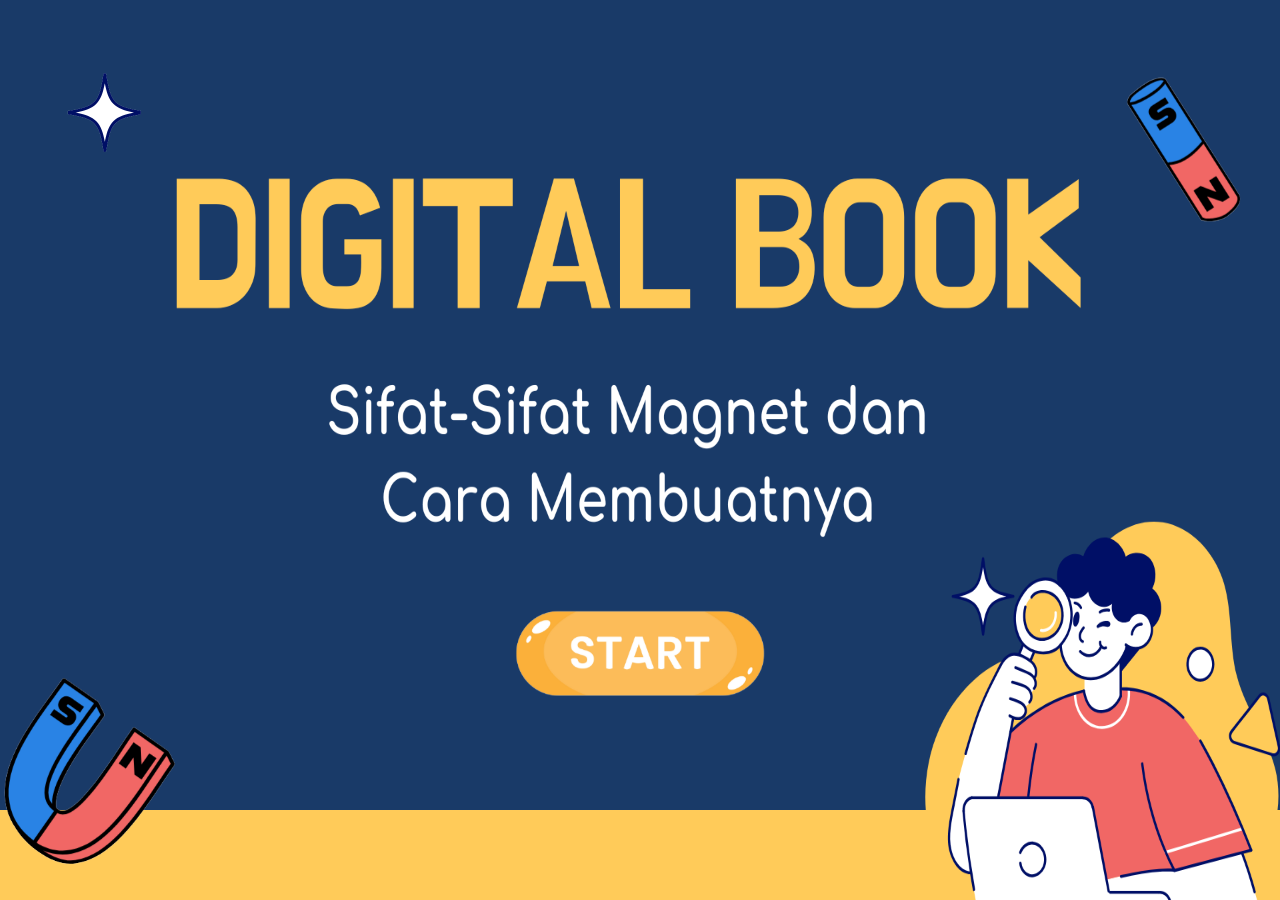
<file: index.html>
<!DOCTYPE html>
<html lang="id">
<head>
    <meta charset="UTF-8">
    <meta name="viewport" content="width=device-width, initial-scale=1.0">
    <title>Digital Book</title>
    <style>
        body {
            margin: 0;
            display: flex;
            justify-content: center;
            align-items: center;
            height: 100vh;
            font-family: Arial, sans-serif;
            background: url('img/bg-landing.png') no-repeat center center fixed;
            background-size: 100% 100%;
            background-position: center;
            overflow: hidden; 
        }

        .container {
            position: absolute;
            bottom: 200px;
            left: 50%;
            transform: translateX(-50%);
            text-align: center;
        }

        .button-img {
            width: 250px;
            cursor: pointer;
            transition: transform 0.3s ease, opacity 0.3s ease;
        }

        .button-img:hover {
            transform: scale(1.1);
            opacity: 0.9;
        }

        .button-img:active {
            transform: scale(0.95);
            opacity: 0.6;
        }

        /* Animasi */
        @keyframes float {
            0% { transform: translateY(0px); }
            50% { transform: translateY(-25px); }
            100% { transform: translateY(0px); }
        }


        .ornament {
            position: absolute;
            transition: transform 0.3s ease-in-out;
            will-change: transform;
            animation: float 3s ease-in-out infinite;
        }

        .ornament:hover {
            animation-play-state: paused; 
            transform: translateY(-5px) rotate(15deg);
        }


        .ornament1 { 
            width: 80px; 
            top: 8%; left: 5%; 
            animation: float 3s ease-in-out infinite;
            animation-delay: 0s; 
        }

        .ornament2 { 
            width: 200px; 
            top: 75%; right: 85%; 
            animation: float 3s ease-in-out infinite;
            animation-delay: 1s; 
        }

        .ornament3 { 
            width: 150px; 
            bottom: 75%; left: 87%; 
            animation: float 3s ease-in-out infinite;
            animation-delay: 2s; 
        }
    </style>
</head>
<body>


<img src="img/star.png" class="ornament ornament1">
<img src="img/magnet.png" class="ornament ornament2">
<img src="img/magnet1.png" class="ornament ornament3">

<div class="container">
    <img src="img/btn-start.png" alt="Start" class="button-img" onclick="start()">
</div>

<script>
    function start() {
    window.location.href = "menu.html"; 
}
</script>

</body>
</html>
</file>
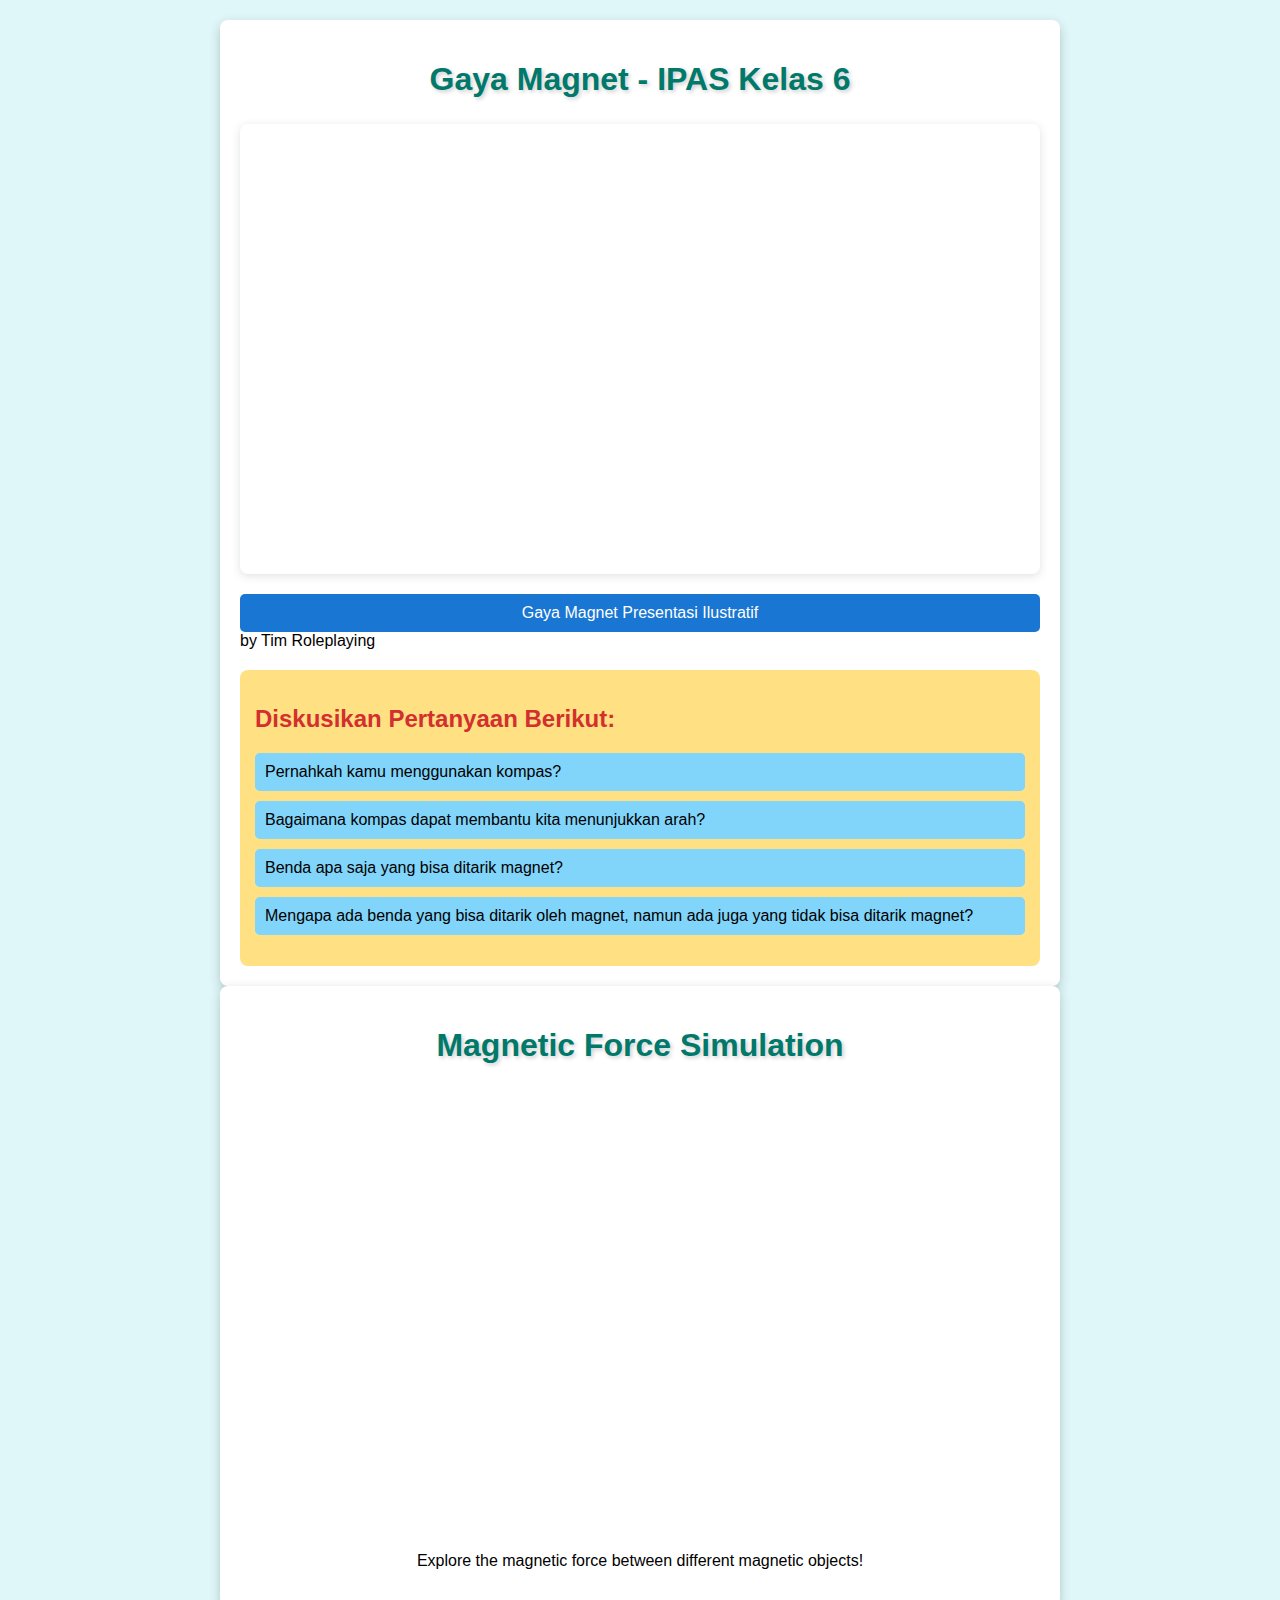
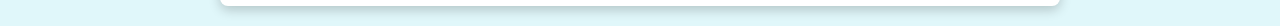
<file: kemagnetan.html>
<!DOCTYPE html>
<html lang="en">
<head>
    <meta charset="UTF-8">
    <meta name="viewport" content="width=device-width, initial-scale=1.0">
    <link rel="stylesheet" href="style.css">
    <title>Gaya Magnet - IPAS Kelas 6</title>

</head>
<body>
    <div class="content">
        <h1>Gaya Magnet - IPAS Kelas 6</h1>
        <div style="position: relative; width: 100%; height: 0; padding-top: 56.2500%; padding-bottom: 0; box-shadow: 0 2px 8px 0 rgba(63,69,81,0.16); margin-top: 1.6em; margin-bottom: 0.9em; overflow: hidden; border-radius: 8px; will-change: transform;">
            <iframe loading="lazy" style="position: absolute; width: 100%; height: 100%; top: 0; left: 0; border: none; padding: 0; margin: 0;"
                src="https://www.canva.com/design/DAGhPNl9xac/gdxYqFdatRxN2XPv_FgJrA/view?embed" allowfullscreen="allowfullscreen" allow="fullscreen">
            </iframe>
        </div>
        <a href="https://www.canva.com/design/DAGhPNl9xac/gdxYqFdatRxN2XPv_FgJrA/view?utm_content=DAGhPNl9xac&utm_campaign=designshare&utm_medium=embeds&utm_source=link" target="_blank" rel="noopener">Gaya Magnet Presentasi Ilustratif</a> by Tim Roleplaying

        <div class="questions">
            <h2>Diskusikan Pertanyaan Berikut:</h2>
            <ul>
                <li>Pernahkah kamu menggunakan kompas?</li>
                <li>Bagaimana kompas dapat membantu kita menunjukkan arah?</li>
                <li>Benda apa saja yang bisa ditarik magnet?</li>
                <li>Mengapa ada benda yang bisa ditarik oleh magnet, namun ada juga yang tidak bisa ditarik magnet?</li>
            </ul>
        </div>
    </div>

    <div class="content">
      <h1>Magnetic Force Simulation</h1>
      <div class="iframe-container">
          <iframe loading="lazy" 
              src="https://javalab.org/en/magnetic_force_en/" 
              allowfullscreen="allowfullscreen" 
              allow="fullscreen">
          </iframe>
      </div>
      <p style="text-align: center;">
          Explore the magnetic force between different magnetic objects!
      </p>
    </div>
</body>
</html>
</file>
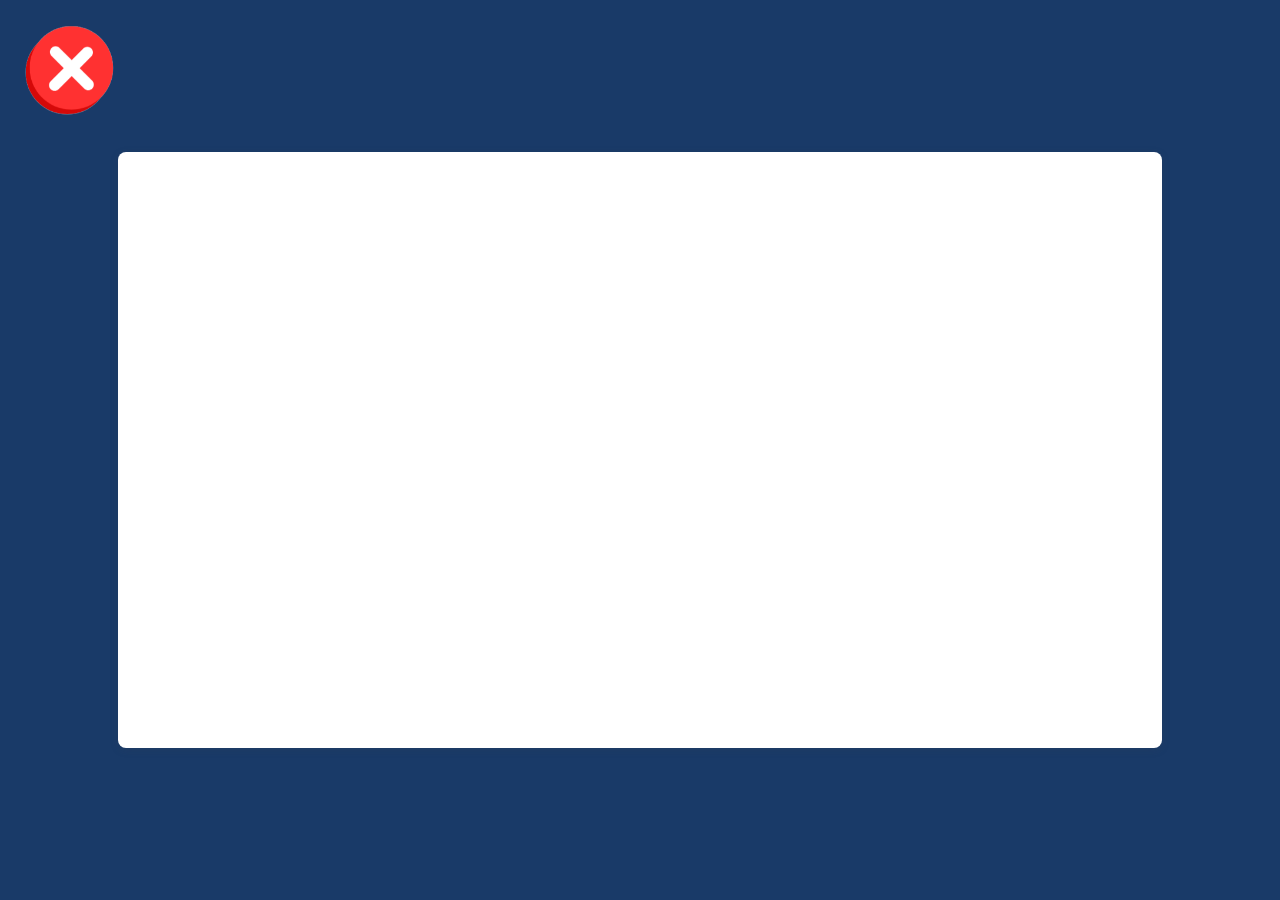
<file: materi.html>
<!DOCTYPE html>
<html lang="id">
<head>
    <meta charset="UTF-8">
    <meta name="viewport" content="width=device-width, initial-scale=1.0">
    <title>Materi</title>
    <style>
        body {
            margin: 0;
            padding: 0;
            background-color: #193a68; /* Ganti dengan warna biru yang sama */
            display: flex;
            justify-content: center;
            align-items: center;
            height: 100vh;
            position: relative;
        }

        .container {
            width: 80%; /* Ukuran lebih kecil */
            max-width: 1400px; /* Batas maksimal */
            position: relative;
            box-shadow: 0 2px 8px rgba(63, 69, 81, 0.16);
            border-radius: 8px;
            overflow: hidden;
            background: white; /* Latar belakang putih untuk kontras */
            padding: 10px;
        }

        

        .close-btn {
            position: absolute;
            top: 20px;
            left: 20px;
            width: 100px;
            cursor: pointer;
            transition: transform 0.2s ease-in-out;
        }

        .close-btn:hover {
            transform: scale(1.1);
            opacity: 0.9;
        }

        .embed-container {
            position: relative;
            width: 100%;
            padding-top: 56.25%;
            border-radius: 8px;
            overflow: hidden;
        }

        .embed-container iframe {
            position: absolute;
            width: 100%;
            height: 100%;
            top: 0;
            left: 0;
            border: none;
        }
    </style>
</head>
<body>

<!-- Tombol Close -->
<a href="menu.html">
    <img src="img/btn-close.png" alt="Close" class="close-btn">
</a>

<!-- Kontainer Embed -->
<div class="container">
    <div class="embed-container">
        <iframe loading="lazy"
            src="https://www.canva.com/design/DAGhvLQaOEk/iwMvzze5v52iE-Z3rlxJNQ/view?embed"
            allowfullscreen="allowfullscreen">
        </iframe>
    </div>
</div>

</body>
</html>
</file>
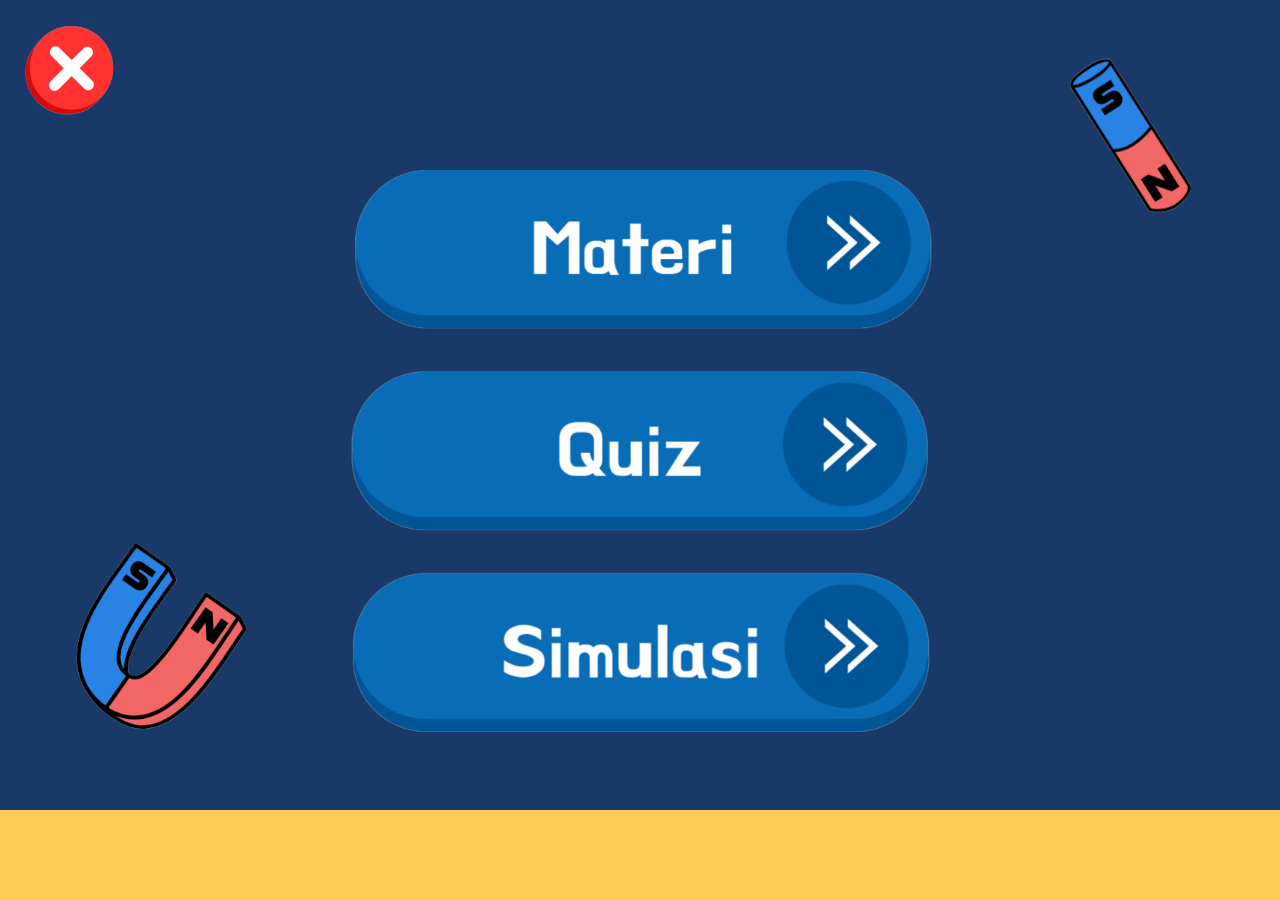
<file: menu.html>
<!DOCTYPE html>
<html lang="id">
<head>
    <meta charset="UTF-8">
    <meta name="viewport" content="width=device-width, initial-scale=1.0">
    <title>Menu</title>
    <style>
        body {
            margin: 0;
            display: flex;
            justify-content: center;
            align-items: center;
            height: 100vh;
            font-family: Arial, sans-serif;
            background: url('img/bg-menu.png') no-repeat center center fixed;
            background-size: 100% 100%;
            background-position: center;
            overflow: hidden;
        }

        /* Tombol silang */
        .close-btn {
            position: absolute;
            top: 20px;
            left: 20px;
            width: 100px;
            cursor: pointer;
            transition: transform 0.2s ease-in-out;
        }

        .close-btn:hover {
            transform: scale(1.1);
            opacity: 0.;
        }

        /* Container menu */
        .menu-container {
            display: flex;
            flex-direction: column;
            align-items: center;
            gap: 20px;
        }

        .menu-item {
            width: 600px;
            cursor: pointer;
            transition: transform 0.3s ease-in-out;
        }

        .menu-item:hover {
            transform: scale(1.1);
            opacity: 0.8;

        }

        /* Ornamen melayang */
        @keyframes float {
            0% { transform: translateY(0px); }
            50% { transform: translateY(-25px); }
            100% { transform: translateY(0px); }
        }

        .ornament {
            position: absolute;
            animation: float 3s ease-in-out infinite;
        }

        .ornament1 {
            width: 200px;
            top: 60%;
            left: 5%;
            animation-delay: 0s;
        }

        .ornament2 {
            width: 160px;
            bottom: 76%;
            right: 5%;
            animation-delay: 1.5s;
        }
    </style>
</head>
<body>

    <!-- Tombol silang -->
    <img src="img/btn-close.png" class="close-btn" onclick="goBack()">

    <!-- Ornamen -->
    <img src="img/magnet.png" class="ornament ornament1">
    <img src="img/magnet1.png" class="ornament ornament2">

    <!-- Menu -->
    <div class="menu-container">
        <img src="img/btn-materi.png" class="menu-item" onclick="openPage('materi.html')">
        <img src="img/btn-quiz.png" class="menu-item" onclick="openPage('quiz.html')">
        <img src="img/btn-simulasi.png" class="menu-item" onclick="openPage('simulasi.html')">
    </div>

    <script>
        function goBack() {
            window.location.href = "index.html";
        }

        function openPage(page) {
            window.location.href = page;
        }
    </script>

</body>
</html>
</file>
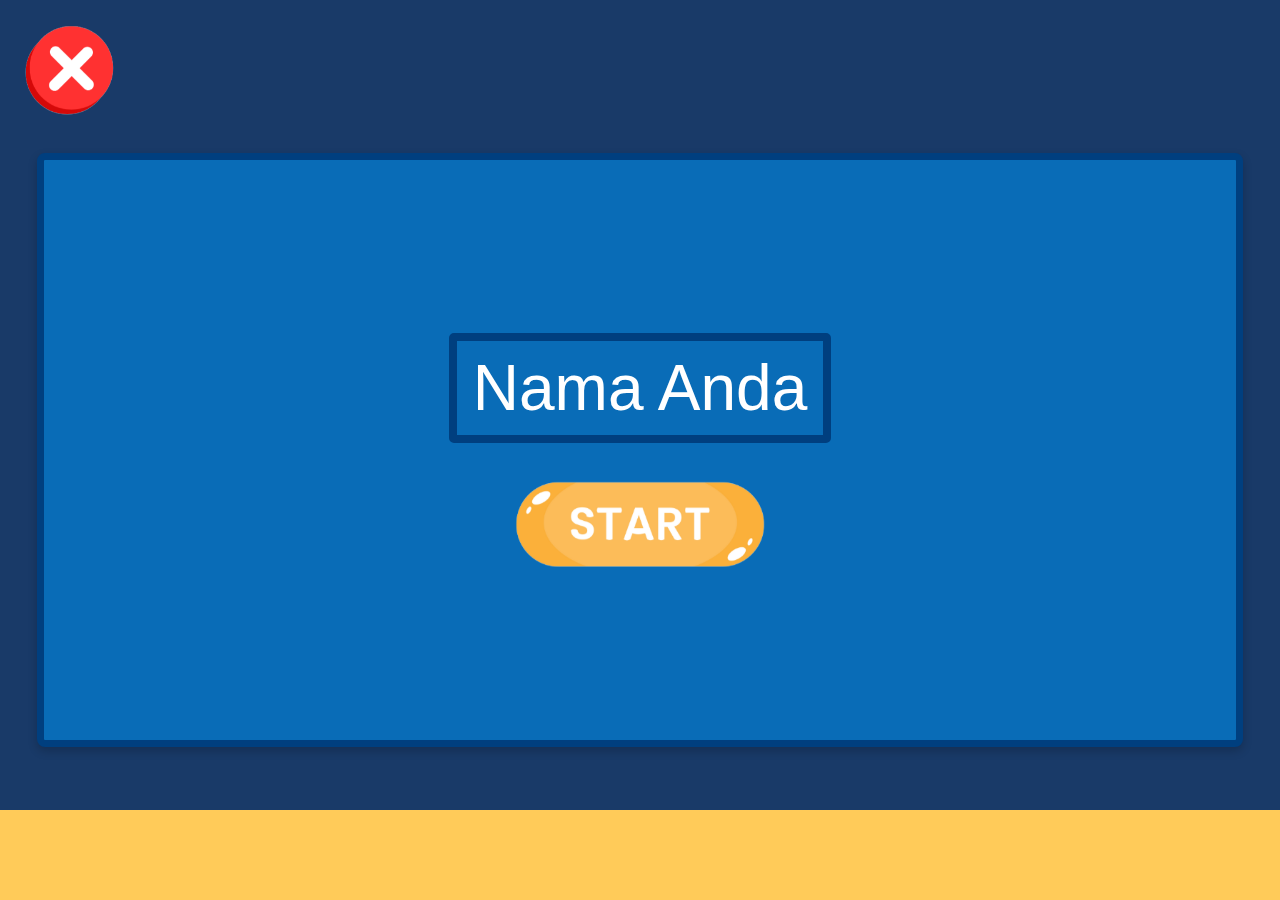
<file: quiz.html>
<!DOCTYPE html>
<html lang="id">
<head>
    <meta charset="UTF-8">
    <meta name="viewport" content="width=device-width, initial-scale=1.0">
    <title>Quiz</title>
    <style>

        ::placeholder {
            color: white;
            opacity: 1; /* Untuk memastikan warna terlihat jelas */
        }

        body {
            margin: 0;
            display: flex;
            flex-direction: column;
            justify-content: center;
            align-items: center;
            height: 100vh;
            font-family: "Comic Sans MS", cursive, sans-serif;
            background: url('img/bg-menu.png') no-repeat center center fixed;
            background-size: 100% 100%;
            background-position: center;
            position: relative;
        }

        .close-button {
            position: absolute;
            top: 20px;
            left: 20px;
            width: 100px;
            cursor: pointer;
            transition: transform 0.2s ease;
        }

        .close-button:hover {
            transform: scale(1.1);
        }

        .container, .quiz-container, .score-container {
            background-color: #096cb7;
            padding: 20px;
            border-radius: 8px;
            border: 7px solid #003F7F;
            text-align: center;
            box-shadow: 0 4px 10px rgba(0, 0, 0, 0.2);
            width: 90%; /* Ubah lebar menjadi 90% */
            height: 60%;
            max-width: none;
            display: flex;
            flex-direction: column;
            justify-content: center;
            align-items: center;
            text-align: center;
        }

        .container input {
            font-family: "Comic Sans MS", cursive, sans-serif;
            font-size: 64px;
            color: white;
            background-color: transparent;
            border: 8px solid #003F7F;
            border-radius: 5px;
            padding: 10px;
            outline: none;
            text-align: center;
            width: 30%;
        }

        .start-button {
            margin-top: 20px;
            cursor: pointer;
            width: 250px;
            transition: transform 0.2s ease;
        }

        .start-button:hover {
            transform: scale(1.1);
        }

        .quiz-container, .score-container {
            position: absolute; 
            top: 50%;
            left: 50%;
            transform: translate(-50%, -50%);
            background-color: #096cb7;
            padding: 20px;
            border-radius: 8px;
            color: white;
            border: 7px solid #003F7F;
            text-align: center;
            box-shadow: 0 4px 10px rgba(0, 0, 0, 0.2);
            width: 90%; 
            height: auto; 
            max-width: none; 
            display: none; 
        }


        .question, #scoreText {
            font-size: 46px;
            font-weight: bold;
            text-align: center;
            color: white;
        }
        

        h2 {
            text-align: center;
            width: 100%;
        }

        .score-container p {
            font-size: 24px;
            font-weight: bold;
            text-align: center;
            color: white;
        }

        .option {
            display: flex;
            align-items: center;
            margin: 10px 0;
            background: #ffcc4d;
            padding: 10px;
            border-radius: 5px;
            cursor: pointer;
            font-size: 32px;
            font-weight: bold;
            text-align: center;
        }
        
        .question img {
            max-width: 100%;
            height: auto;
            margin: 10px 0;
            border-radius: 5px;
        }

        .option span {
            margin-left: 10px;
        }
    </style>
</head>
<body>
    <img src="img/btn-close.png" class="close-button" onclick="window.location.href='menu.html'">
    
    <div class="container" id="startPage">
        <input type="text" id="username" placeholder="Nama Anda">
        <br>
        <img src="img/btn-start.png" class="start-button" onclick="startQuiz()">
    </div>
    
    <div class="quiz-container" id="quizPage">
        <h2 class="question" id="questionText">Pertanyaan akan muncul di sini</h2>
        <div id="questionImage"></div>
        <div id="options"></div>
        <button class="next-button" onclick="nextQuestion()" style="display: none;">Selanjutnya</button>
    </div>

    <div class="score-container" id="scorePage">
        <p id="scoreText"></p>
        <button class="next-button" onclick="location.reload()" style="display: none;">Coba Lagi</button>
    </div>
    
    <script>
        let username = "";
        let currentQuestion = 0;
        let score = 0;
        
        const questions = [
            { q: "Perhatikan gambar berikut! Sifat magnet berdasarkan percobaan seperti gambar adalah....", img: "img/gambar1.jpg", options: ["Kutub tidak senama saling tarik menarik", "Garis gaya magnet terletak di sekitar magnet", "Gaya magnet paling kuat pada kutub-kutubnya", "Gaya magnet dapat menembus benda tipis"], answer: 3 },
            { q: "Perhatikan gambar berikut! Sifat magnet yang sesuai gambar adalah ….", img: "img/gambar2.png", options: ["Magnet memiliki dua kutub", "Magnet mempunyai medan magnet", "Kekuatan magnet terkuat di kutubnya", "Gaya magnet menembus benda tertentu"], answer: 1 },
            { q: "Perhatikan gambar berikut! Sifat magnet yang sesuai dengan gambar adalah ….", img: "img/gambar3.jpg", options: ["Kutub tidak senama tarik menarik", "Kekuatan terbesar berada pada tengah magnet", "Daerah sekitar magnet dipengaruhi oleh gaya magnet", "Magnet dapat menarik benda-benda yang terbuat dari logam"], answer: 2 },
            { q: "Perhatikan gambar berikut! Sifat magnet yang tepat sesuai gambar adalah ….", img: "img/gambar4.png", options: ["Gaya tarik paling kuat pada kutubnya", "Kutub senama tarik-menarik", "Kutub senama tolak menolak", "Membentuk medan magnet"], answer: 2 },
            { q: "Perhatikan gambar berikut! Cara pembuatan magnet seperti gambar secara berurutan adalah ….", img: "img/gambar5.png", options: ["Elektromagnet, gosokan, induksi", "Elektromagnet, induksi, gosokan", "Induksi, gosokan, elektromagnet", "Gosokan, induksi, elektromagnet"], answer: 0 },
            { q: "Sebuah besi didekatkan dengan sebuah magnet, sehingga besi tersebut menjadi magnet dan mampu menarik sebuk besi yang ada di dekatnya. Hal tersebut adalah pembuatan magnet dengan cara….", options: ["Induksi", "Elektromagnetik", "Gosokan", "Arus Listrik"], answer: 0 },
            { q: "Membuat magnet dengan cara elektromagnetik dapat dilakukan dengan cara ….", options: ["Melilitkan kawat menghantar pada besi atau baja", "Mengalirkan arus lalui solenoide berinti logam", "Mengalirkan arus melalui kumparan berinti besi", "Mengalirkan arus searah melalui batang besi"], answer: 2 },
            { q: "Perhatikan benda-benda berikut! Magnet dapat menarik benda magnetis dan tidak dapat menarik benda non magnetis. Benda-benda di atas yang termasuk benda magnetis adalah …", img: "img/gambar8.jpg",options: ["I, II dan IV", "I, III, dan IV", "III, IV dan V", "II, III dan IV"], answer: 1 },
            { q: "Siswa kelas 5 akan melaksanakan percobaan menggunakan alat dan bahan tersebut. Tujuan percobaan yang akan dilakukan yaitu untuk mengetahui...", options: ["Besar medan magnet sekitar", "Kecepatan magnet bergerak", "Dorongan benda pada magnet", "Benda yang dapat ditarik magnet"], answer: 3 },
            { q: "Magnet memberikan banyak manfaat dalam kehidupan sehari-hari. Berikut ini salah satu contoh manfaatnya yaitu...", options: ["Sepatu sepak bola", "Thermometer", "Balon udara", "Pintu kulkas"], answer: 3 }
        ];
        function startQuiz() {
            username = document.getElementById("username").value;
            if (username.trim() === "") {
                alert("Masukkan nama terlebih dahulu");
                return;
            }
            document.getElementById("startPage").style.display = "none";
            document.getElementById("quizPage").style.display = "block";
            loadQuestion();
        }
        
        function loadQuestion() {
            if (currentQuestion >= questions.length) {
                showScore();
                return;
            }
            
            const q = questions[currentQuestion];
            document.getElementById("questionText").textContent = "Soal " + (currentQuestion + 1) + " - " + q.q;
            const optionsDiv = document.getElementById("options");
            optionsDiv.innerHTML = "";

            if (q.img) {
                document.getElementById("questionImage").innerHTML = `<img src="${q.img}" alt="Question Image">`;
            } else {
                document.getElementById("questionImage").innerHTML = "";
            }

            q.options.forEach((option, index) => {
                const optionDiv = document.createElement("div");
                optionDiv.className = "option";
                optionDiv.innerHTML = `<b>${String.fromCharCode(65 + index)}.</b> <span>${option}</span>`;
                optionDiv.onclick = () => checkAnswer(index);
                optionsDiv.appendChild(optionDiv);
            });
        }
        
        function checkAnswer(selected) {
            if (selected === questions[currentQuestion].answer) {
                score++;
            }
            currentQuestion++;
            setTimeout(loadQuestion, 200); // Pindah ke soal berikutnya dengan jeda 500ms agar lebih smooth
        }


        function showScore() {
            document.getElementById("quizPage").style.display = "none";
            document.getElementById("scorePage").style.display = "block";

            // Menghitung skor berdasarkan jumlah jawaban benar (1 soal = 20 poin)
            let finalScore = score * 10;

            // Menampilkan skor tanpa koma di antara nama dan nilai
            document.getElementById("scoreText").textContent = username + " skor Anda: " + finalScore;
        }


    </script>
</body>
</html>
</file>
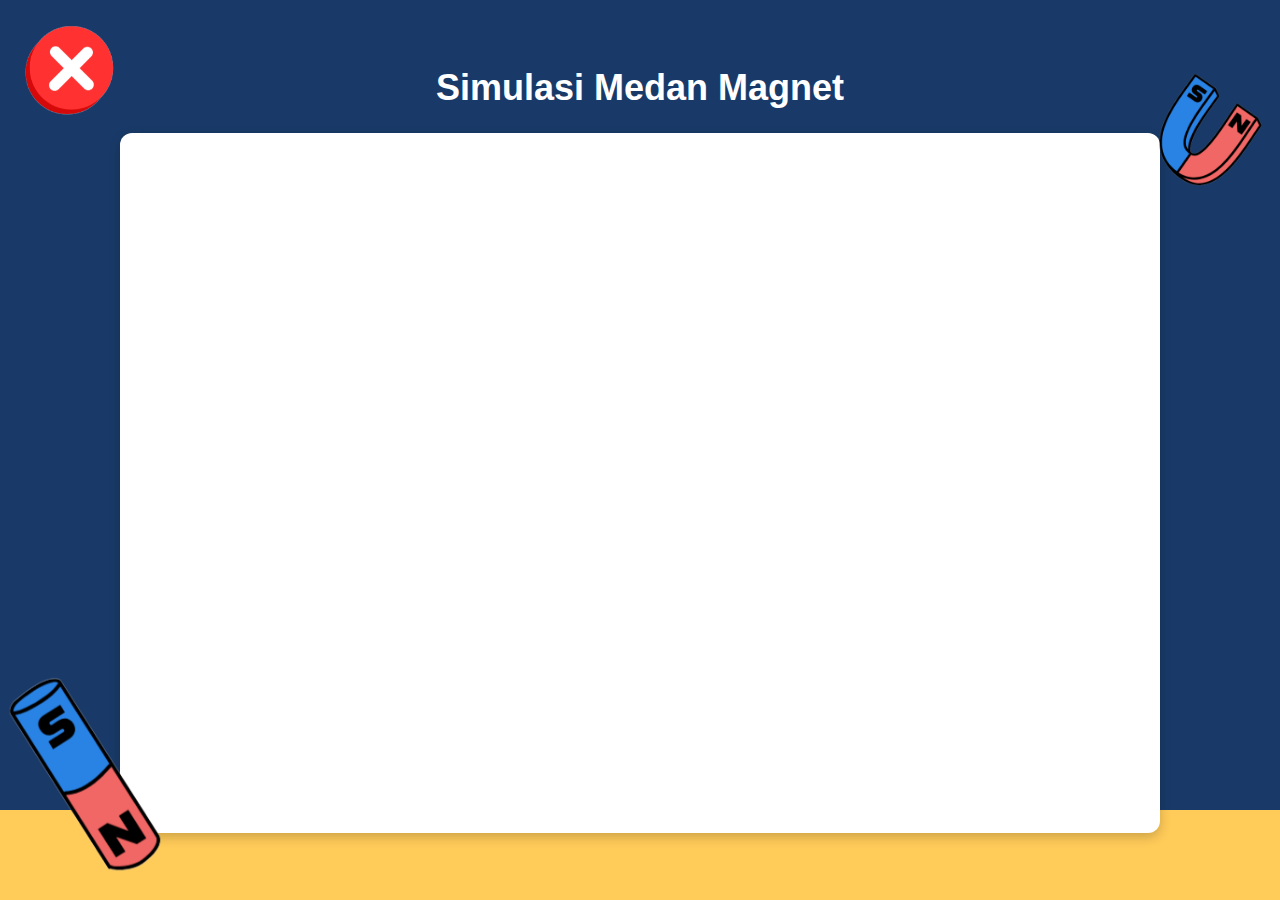
<file: simulasi.html>
<!DOCTYPE html>
<html lang="id">
<head>
    <meta charset="UTF-8">
    <meta name="viewport" content="width=device-width, initial-scale=1.0">
    <title>Simulasi Medan Magnet</title>
    <style>
        body {
            margin: 0;
            display: flex;
            flex-direction: column;
            align-items: center;
            justify-content: center;
            min-height: 100vh;
            font-family: "Comic Sans MS", cursive, sans-serif;
            background: url('img/bg-menu.png') no-repeat center center fixed;
            background-size: 100% 100%;
            background-position: center;
            position: relative;
        }

        .close-button {
            position: absolute;
            top: 20px;
            left: 20px;
            width: 100px;
            cursor: pointer;
            transition: transform 0.2s ease;
        }

        .close-button:hover {
            transform: scale(1.1);
        }

        h1 {
            color: white;
            font-size: 36px;
            margin-top: 20px;
            text-align: center;
        }

        .content {
            width: 90%;
            max-width: 1000px;
            background: #ffffff;
            padding: 20px;
            border-radius: 12px;
            box-shadow: 0 4px 12px rgba(0, 0, 0, 0.2);
            margin-bottom: 20px;
        }

        .iframe-container {
            position: relative;
            width: 100%;
            height: 0;
            padding-top: 65%; /* Menyesuaikan aspect ratio agar lebih besar */
            overflow: hidden;
            border-radius: 8px;
            margin-top: 10px;
        }

        iframe {
            position: absolute;
            width: 135%;
            height: 100%;
            top: 0;
            left: 0;
            border: none;
        }

        .ornament {
            position: absolute;
            transition: transform 0.3s ease-in-out;
            will-change: transform;
            animation: float 3s ease-in-out infinite;
        }


        .ornament2 { 
            width: 120px; 
            top: 8%; left: 90%; 
            animation: float 3s ease-in-out infinite;
            animation-delay: 0s; 
        }

        .ornament1 { 
            width: 200px; 
            top: 75%; right: 85%; 
            animation: float 3s ease-in-out infinite;
            animation-delay: 1s; 
        }

        @keyframes float {
            0% { transform: translateY(0px); }
            50% { transform: translateY(-25px); }
            100% { transform: translateY(0px); }
        }

        @media (max-width: 768px) {
            h1 {
                font-size: 28px;
            }
            .close-button {
                width: 40px;
            }
            .content {
                width: 95%;
                padding: 15px;
            }
            .iframe-container {
                padding-top: 75%; /* Aspect ratio lebih tinggi untuk tampilan mobile */
            }
            .ornament {
                width: 60px;
                height: 60px;
            }
        }
    </style>
</head>
<body>

    <img src="img/btn-close.png" class="close-button" onclick="window.location.href='menu.html'">
    <h1>Simulasi Medan Magnet</h1>
    
    <img src="img/magnet1.png" class="ornament ornament1">
    <img src="img/magnet.png" class="ornament ornament2">

    <div class="content">
        <div class="iframe-container">
            <iframe loading="lazy" 
                src="https://javalab.org/en/magnetic_force_en/" 
                allowfullscreen="allowfullscreen" 
                allow="fullscreen">
            </iframe>
        </div>
    </div>

</body>
</html>
</file>
<file: style.css>
body {
    cursor: url(img/crusor.png), auto;

    font-family: 'Comic Sans MS', cursive, sans-serif;
    margin: 0;
    padding: 20px;
    background-color: #e0f7fa; /* Warna latar belakang yang cerah */
}
h1 {
    text-align: center;
    color: #00796b; /* Warna hijau */
    text-shadow: 2px 2px 4px rgba(0, 0, 0, 0.2);
}
.content {
    max-width: 800px;
    margin: auto;
    background: #ffffff; /* Latar belakang putih untuk konten */
    padding: 20px;
    border-radius: 8px;
    box-shadow: 0 4px 12px rgba(0, 0, 0, 0.2);
}

.iframe-container {
    position: relative;
    width: 100%;
    height: 0;
    padding-top: 56.25%; /* 16:9 Aspect Ratio */
    overflow: hidden;
    border-radius: 8px;
    margin-top: 20px;
}
iframe {
    position: absolute;
    width: 95%;
    height: 100%;
    top: 0;
    left: 0;
    border: none;
}
.questions {
    margin-top: 20px;
    background-color: #ffe082; /* Warna latar belakang kuning */
    padding: 15px;
    border-radius: 8px;
}
.questions h2 {
    color: #d32f2f; /* Warna merah */
}
.questions ul {
    list-style-type: none;
    padding: 0;
}
.questions li {
    margin: 10px 0;
    padding: 10px;
    background: #81d4fa; /* Warna biru muda */
    border-radius: 5px;
    transition: background 0.3s;
}
.questions li:hover {
    background: #4fc3f7; /* Warna biru lebih gelap saat hover */
}
a {
    display: block;
    text-align: center;
    margin-top: 20px;
    color: #ffffff;
    background-color: #1976d2; /* Warna biru untuk tautan */
    padding: 10px;
    border-radius: 5px;
    text-decoration: none;
    transition: background 0.3s;
}
a:hover {
    background-color: #1565c0; /* Warna biru lebih gelap saat hover */
}
</file>
